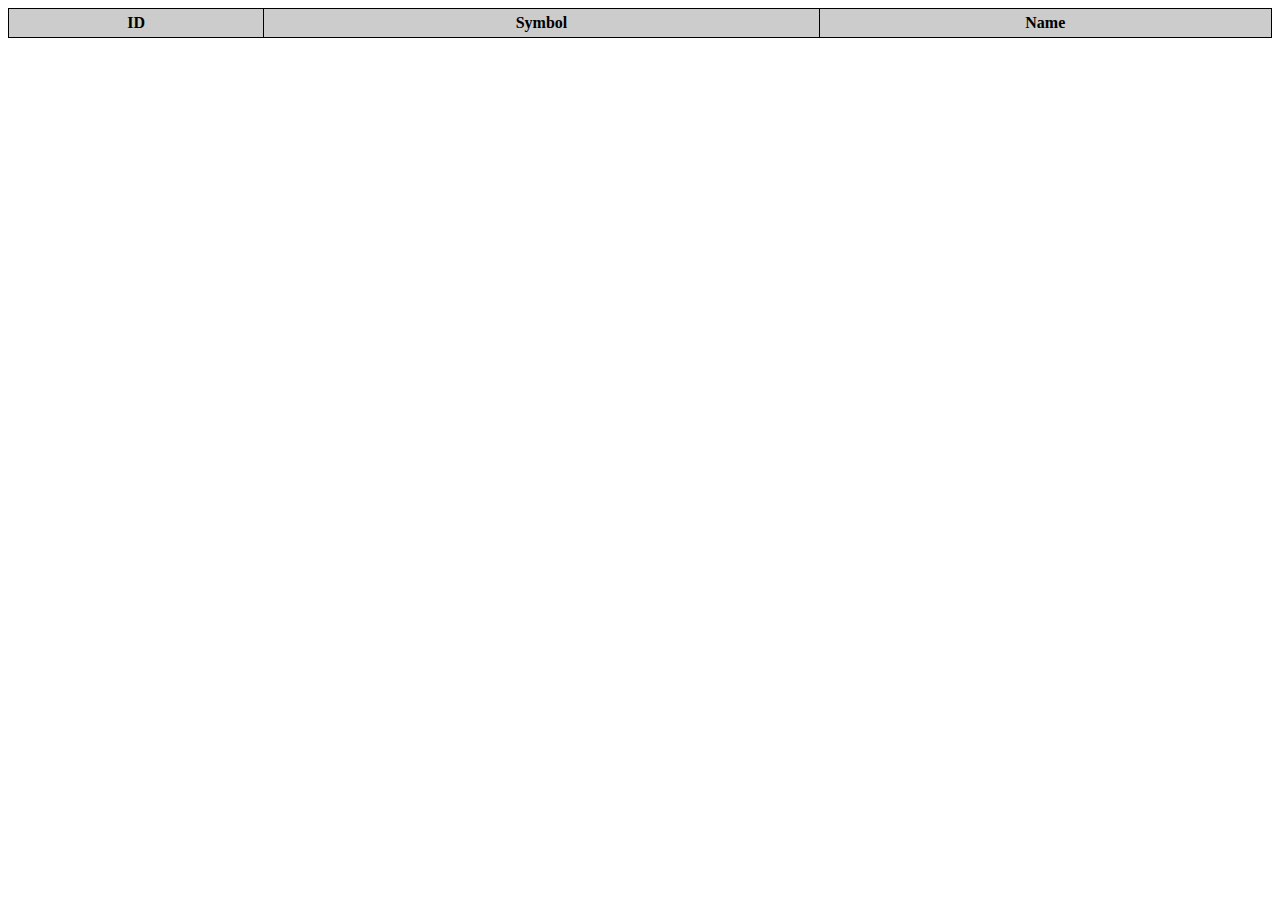
<file: first/index.html>
<!DOCTYPE html>
<html lang="en">
<head>
    <meta charset="UTF-8">
    <meta name="viewport" content="width=device-width, initial-scale=1.0">
    <link rel="stylesheet" href="styles.css">

    <title>Document</title>
</head>
<body>

    <table class="currency-table">
        <thead>
            <tr>
                <th>ID</th>
                <th>Symbol</th>
                <th>Name</th>
            </tr>
        </thead>
        <tbody id="currency-list"></tbody>
    </table>
    <script src="script.js"></script>
</body>
</html>
</file>
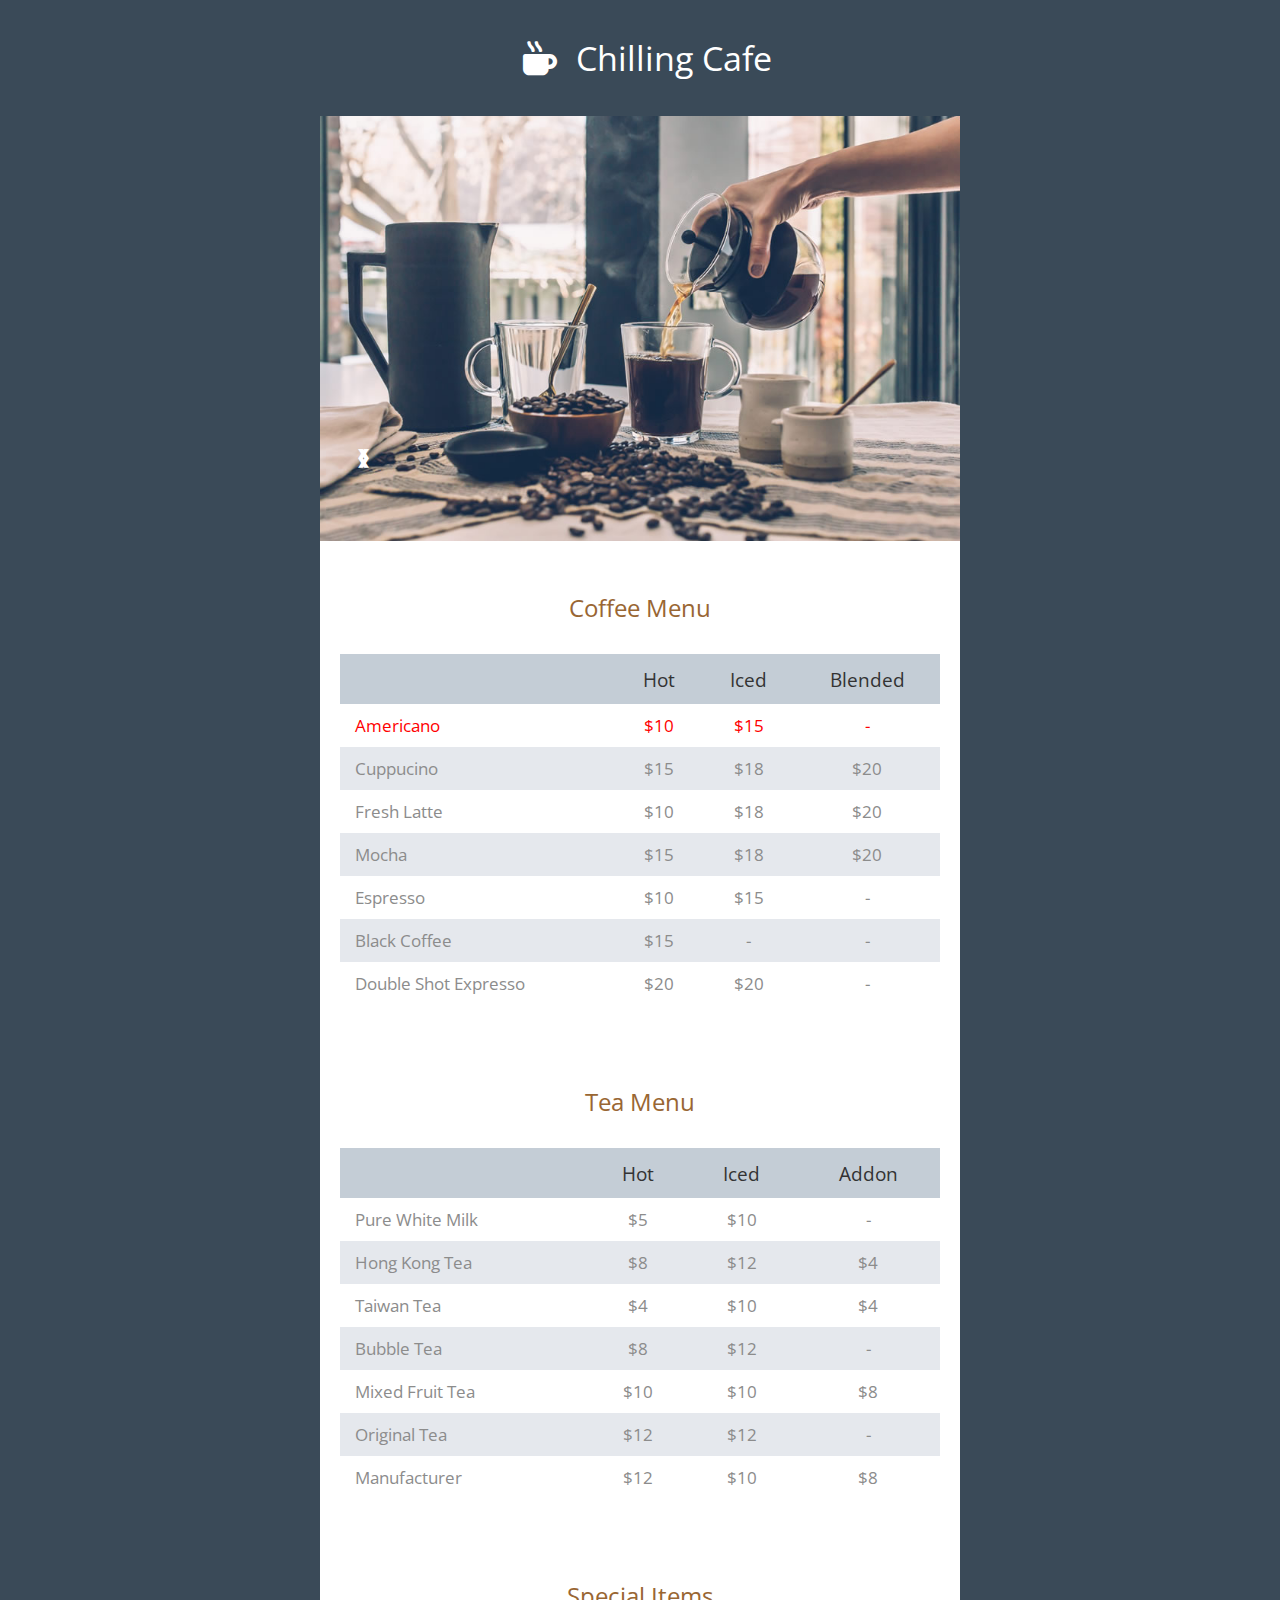
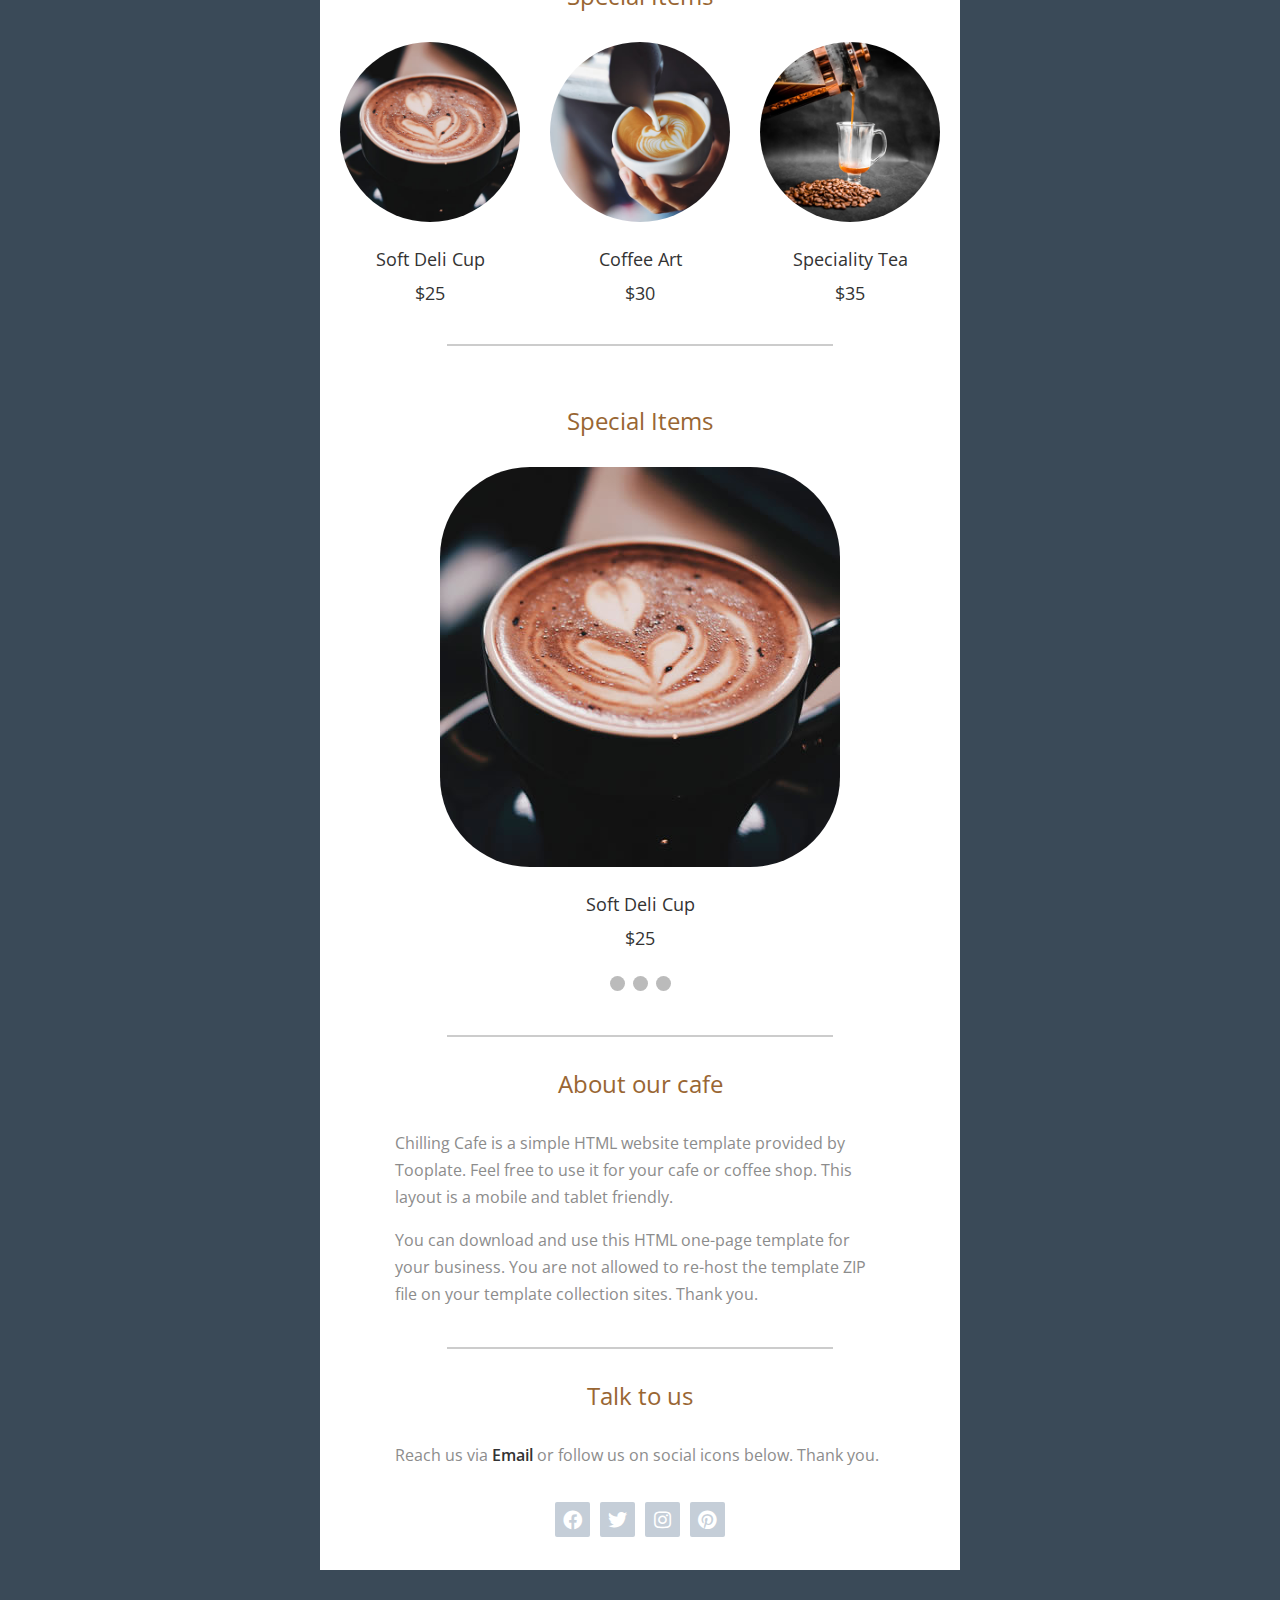
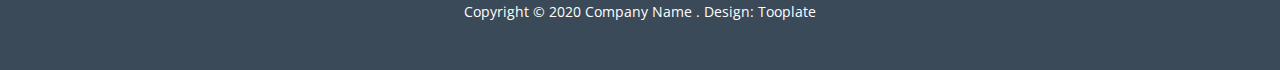
<file: fourth/index.html>
<!DOCTYPE html>
<html lang="en">
  <head>
    <meta charset="UTF-8" />
    <meta name="viewport" content="width=device-width, initial-scale=1.0" />
    <meta http-equiv="X-UA-Compatible" content="ie=edge" />
    <title>Chilling Cafe by Tooplate</title>
    <link href="https://fonts.googleapis.com/css?family=Open+Sans:400,600&display=swap" rel="stylesheet" />
    <link href="fontawesome/css/all.min.css" rel="stylesheet" />
    <link href="css/tooplate-chilling-cafe.css" rel="stylesheet" />
   
    <!--
Tooplate 2118 Chilling Cafe
https://www.tooplate.com/view/2118-chilling-cafe
-->
  </head>
  <body>
    <div class="tm-container">
      <div class="tm-text-white tm-page-header-container">
        <i class="fas fa-mug-hot fa-2x tm-page-icon"></i>
        <h1 class="tm-page-header">Chilling Cafe</h1>
      </div>
      <div class="tm-main-content">
        <div id="tm-intro-img"></div>
        <!-- Coffee Menu -->
        <section class="tm-section">
          <h2 class="tm-section-header">Coffee Menu</h2>
          <div class="tm-responsive-table">
            <table>
              <tr class="tm-tr-header">
                <th>&nbsp;</th>
                <th>Hot</th>
                <th>Iced</th>
                <th>Blended</th>
              </tr>
              <!-- - "Americano" поменять цвет на красный -->
              <tr>
                <td class="tm-text-left" style="color: red;">Americano</td>
                <td style="color: red;">$10</td>
                <td style="color: red;">$15</td>
                <td style="color: red;">-</td>
              </tr>
              <tr>
                <td class="tm-text-left">Cuppucino</td>
                <td>$15</td>
                <td>$18</td>
                <td>$20</td>
              </tr>
              <tr>
                <td class="tm-text-left">Fresh Latte</td>
                <td>$10</td>
                <td>$18</td>
                <td>$20</td>
              </tr>
              <tr>
                <td class="tm-text-left">Mocha</td>
                <td>$15</td>
                <td>$18</td>
                <td>$20</td>
              </tr>
              <tr>
                <td class="tm-text-left">Espresso</td>
                <td>$10</td>
                <td>$15</td>
                <td>-</td>
              </tr>
              <tr>
                <td class="tm-text-left">Black Coffee</td>
                <td>$15</td>
                <td>-</td>
                <td>-</td>
              </tr>
              <tr>
                <td class="tm-text-left">Double Shot Expresso</td>
                <td>$20</td>
                <td>$20</td>
                <td>-</td>
              </tr>
            </table>
          </div>
        </section>

        <!-- Tea Menu -->
        <section class="tm-section">
          <h2 class="tm-section-header">Tea Menu</h2>
          <div class="tm-responsive-table">
            <table>
              <tr class="tm-tr-header">
                <th>&nbsp;</th>
                <th>Hot</th>
                <th>Iced</th>
                <th>Addon</th>
              </tr>
              <tr>
                <td class="tm-text-left">Pure White Milk</td>
                <td>$5</td>
                <td>$10</td>
                <td>-</td>
              </tr>
              <tr>
                <td class="tm-text-left">Hong Kong Tea</td>
                <td>$8</td>
                <td>$12</td>
                <td>$4</td>
              </tr>
              <tr>
                <td class="tm-text-left">Taiwan Tea</td>
                <td>$4</td>
                <td>$10</td>
                <td>$4</td>
              </tr>
              <tr>
                <td class="tm-text-left">Bubble Tea</td>
                <td>$8</td>
                <td>$12</td>
                <td>-</td>
              </tr>
              <tr>
                <td class="tm-text-left">Mixed Fruit Tea</td>
                <td>$10</td>
                <td>$10</td>
                <td>$8</td>
              </tr>
              <tr>
                <td class="tm-text-left">Original Tea</td>
                <td>$12</td>
                <td>$12</td>
                <td>-</td>
              </tr>
              <!-- - В таблице "Tea Menu" добавить колонку "Manufacturer"  -->
              <tr>
                <td class="tm-text-left">Manufacturer</td>
                <td>$12</td>
                <td>$10</td>
                <td>$8</td>
              </tr>
            </table>
          </div>
        </section>

        <!-- Special Items -->
        <section class="tm-section">
          <h2 class="tm-section-header">Special Items</h2>
          <div class="tm-special-items">
            <figure class="tm-special-item">
              <img src="img/chilling-cafe-11.jpg" alt="Image" class="tm-special-item-img" />
              <figcaption>
                <span class="tm-item-name">Soft Deli Cup</span>
                <span class="tm-item-price">$25</span>
              </figcaption>
            </figure>
            <figure class="tm-special-item">
              <img src="img/chilling-cafe-12.jpg" alt="Image" class="tm-special-item-img" />
              <figcaption>
                <span class="tm-item-name">Coffee Art</span>
                <span class="tm-item-price">$30</span>
              </figcaption>
            </figure>
            <figure class="tm-special-item">
              <img src="img/chilling-cafe-13.jpg" alt="Image" class="tm-special-item-img" />
              <figcaption>
                <span class="tm-item-name">Speciality Tea</span>
                <span class="tm-item-price">$35</span>
              </figcaption>
            </figure>
          </div>
        </section>
        <hr />

        <!-- - Продублируйте раздел "Special Items" и добавьте туда слайдер для изображений -->
        <section class="tm-section">
          <h2 class="tm-section-header">Special Items</h2>
          <div class="tm-special-items tm-slider">
            <div class="tm-slider-item">
              <figure class="tm-special-item">
                <img src="img/chilling-cafe-11.jpg" alt="Image" class="tm-special-item-img" />
                <figcaption>
                  <span class="tm-item-name">Soft Deli Cup</span>
                  <span class="tm-item-price">$25</span>
                </figcaption>
              </figure>
            </div>
            <div class="tm-slider-item">
              <figure class="tm-special-item ">
                <img src="img/chilling-cafe-12.jpg" alt="Image" class="tm-special-item-img" />
                <figcaption>
                  <span class="tm-item-name">Coffee Art</span>
                  <span class="tm-item-price">$30</span>
                </figcaption>
              </figure>
            </div>
            <div class="tm-slider-item">
              <figure class="tm-special-item">
                <img src="img/chilling-cafe-13.jpg" alt="Image" class="tm-special-item-img" />
                <figcaption>
                  <span class="tm-item-name">Speciality Tea</span>
                  <span class="tm-item-price">$35</span>
                </figcaption>
              </figure>
             </div>
          </div>
        
          <a class="prev" onclick="plusSlides(-1)">&#10094;</a>
          <a class="next" onclick="plusSlides(1)">&#10095;</a>
          <br>
        
          <div style="text-align:center">
              <span class="dot" onclick="currentSlide(1)"></span>
              <span class="dot" onclick="currentSlide(2)"></span>
              <span class="dot" onclick="currentSlide(3)"></span>
          </div>
        </section>
        <hr />


        <!-- About our cafe -->
        <section class="tm-section tm-section-small about">
          <h2 class="tm-section-header">About our cafe</h2>
          <p>
            Chilling Cafe is a simple HTML website template provided by
            Tooplate. Feel free to use it for your cafe or coffee shop. This
            layout is a mobile and tablet friendly.
          </p>
          <p class="tm-mb-0">
            You can download and use this HTML one-page template for your business. 
            You are not allowed to re-host the template ZIP file on your template 
            collection sites. Thank you.
          </p>
        </section>
        <hr />


        <!-- Talk to us -->
        <section class="tm-section tm-section-small">
          <h2 class="tm-section-header">Talk to us</h2>
          <p class="tm-mb-0">
            Reach us via
            <a href="mailto:info@example.com" class="tm-contact-link">Email</a>
            or follow us on social icons below. Thank you.
          </p>
          <div class="tm-social-icons">
            <div class="tm-social-link-container">
              <a href="https://fb.com/tooplate" class="tm-social-link">
                <i class="fab fa-facebook"></i>
              </a>
            </div>
            <div class="tm-social-link-container">
              <a href="https://twitter.com" class="tm-social-link">
                <i class="fab fa-twitter"></i>
              </a>
            </div>
            <div class="tm-social-link-container">
              <a href="https://instagram.com" class="tm-social-link">
                <i class="fab fa-instagram"></i>
              </a>
            </div>
            <div class="tm-social-link-container">
              <a href="https://pinterest.com" class="tm-social-link">
                <i class="fab fa-pinterest"></i>
              </a>
            </div>
          </div>
        </section>
      </div>
      <footer>
        <p class="tm-text-white tm-footer-text">
          Copyright &copy; 2020 Company Name 
          . Design:
          <a href="https://www.tooplate.com" class="tm-footer-link">Tooplate</a>
        </p>
      </footer>
    </div>
    <script src="js/jquery-3.4.1.min.js"></script>
    <script>
      $(function() {
        // Adjust intro image height based on width.
        $(window).resize(function() {
          var img = $("#tm-intro-img");
          var imgWidth = img.width();

          // 640x425 ratio
          var imgHeight = (imgWidth * 425) / 640;

          if (imgHeight < 300) {
            imgHeight = 300;
          }

          img.css("min-height", imgHeight + "px");
        });
      });
    </script>

     <!-- - Продублируйте раздел "Special Items" и добавьте туда слайдер для изображений -->
     <script>
      let slideIndex = 1;
      showSlides(slideIndex);

      function plusSlide(n){
          showSlides(slideIndex+=n);
      }
      function currentSlide(n) {
          showSlides(slideIndex = n);
      }
      function showSlides(n) {
      let i;
      let slides = document.getElementsByClassName("tm-slider-item");
      let dots = document.getElementsByClassName("dot");
      if (n > slides.length) {slideIndex = 1}
          if (n < 1) {slideIndex = slides.length}
          for (i = 0; i < slides.length; i++) {
              slides[i].style.display = "none";
          }
          for (i = 0; i < dots.length; i++) {
              dots[i].className = dots[i].className.replace(" active", "");
          }
          slides[slideIndex-1].style.display = "block";
          dots[slideIndex-1].className += " active";
      }
    </script>
    <!--  -->
    
  </body>
</html>
</file>
<file: first/styles.css>
.blue-background {
    background-color: rgb(100, 100, 255);
}
.green-background {
    background-color: rgb(140, 255, 140);
}
table {
    border-collapse: collapse;
    width: 100%;
  }
  
  th, td {
    border: 1px solid black;
    padding: 5px;
  }
  
  th {
    background-color: #ccc;
    text-align: center;
  }
  

  tr:hover {
    background-color: #ffffcc;
  }
  table {
    border-collapse: collapse;
    margin: auto;
  }
  

  .currency-table{
    width: 100%;
    margin: auto;
  }
</file>
<file: fourth/css/tooplate-chilling-cafe.css>
/*

Tooplate 2118 Chilling Cafe

https://www.tooplate.com/view/2118-chilling-cafe


    Background color:       #3a4a58
    Title color:            #996633
    Text color:             #666666
    Text Dark color:        #333333
    Table Heading color:    #C4CDD6
    Table Alternate color:  #e5e8ed 
*/

body {
  background-color: #3a4a58;
  color: #8c8c8c;
  font-family: "Open Sans", Arial, Helvetica, sans-serif;
  font-size: 17px;
  font-weight: 400;
  padding: 15px;
  margin: 0;
}

.tm-container {
  max-width: 640px;
  margin-left: auto;
  margin-right: auto;
}

.tm-main-content { background-color: #ffffff; }

#tm-intro-img {
  background-image: url(../img/chilling-cafe-01.jpg);
  background-position: center;
  background-size: cover;
  min-height: 425px;
}

.tm-text-white { color: white; }

.tm-page-header-container { text-align: center; }

.tm-page-header {
  display: inline-block;
  vertical-align: baseline;
  margin-top: 20px;
  margin-bottom: 35px;
  font-size: 2.1rem;
  font-weight: 400;
}

.tm-page-icon {
  display: inline-block;
  vertical-align: baseline;
  padding: 15px;
}

.tm-section-header {
  color: #996633;
  text-align: center;
  font-weight: 400;
  font-size: 1.5rem;
  margin-top: 30px;
  margin-bottom: 30px;
}

table {
  width: 100%;
  border-spacing: 0;
}

td {
  text-align: center;
  padding: 10px 15px;
}

.tm-text-left { text-align: left; }


th {
  color: #333333;
  font-weight: 400;
  font-size: 1.2rem;
  padding-left: 15px;
  padding-right: 15px;
}

tr:nth-child(odd) { background-color: #e5e8ed; }

tr.tm-tr-header {
  background-color: #c4cdd6;
  height: 50px;
}

.tm-section {
  padding-top: 20px;
  padding-left: 20px;
  padding-right: 20px;
  padding-bottom: 30px;
}

.tm-section-small {
  max-width: 490px;
  margin-left: auto;
  margin-right: auto;
  padding-top: 0;
}

p {
  font-size: 1rem;
  line-height: 1.7;
}

.tm-mb-0 { margin-bottom: 0; }
img { max-width: 100%; }
figure { margin: 0; }
figcaption { text-align: center; }

figcaption span {
  display: block;
  color: #333333;
  font-size: 18px;
}

.tm-item-name {
  margin-top: 20px;
  margin-bottom: 10px;
}

.tm-special-items {
  display: flex;
  margin-left: -15px;
  margin-right: -15px;
}

.tm-special-item {
  padding-left: 15px;
  padding-right: 15px;
}

hr {
  width: 60%;
  border: 0.5px solid #ccc;
}

.tm-social-icons {
  text-align: center;
  margin-top: 30px;
}

.tm-social-icons i { font-size: 1.2rem; }
.tm-social-link-container { display: inline-block; }

.tm-social-link {
  color: white;
  background-color: #c5ced8;
  border-radius: 2px;
  width: 35px;
  height: 35px;
  display: flex;
  justify-content: center;
  align-items: center;
  margin: 3px;
  text-decoration: none;
  transition: all 0.3s ease;
}

.tm-social-link:hover { background-color: #808e9e; }

.tm-contact-link {
  color: #333333;
  font-weight: 600;
  text-decoration: none;
}

a { transition: all 0.3s ease; }
.tm-contact-link:hover { color: #808e9e; }

.tm-footer-text {
  font-size: 0.9rem;
  margin-top: 30px;
  margin-bottom: 30px;
  text-align: center;
}

.tm-footer-link {
  color: #fff;
  text-decoration: none;
}

.tm-footer-link:hover { color: #c5ced8; }

@media (max-width: 550px) {
  .tm-special-item {
    padding-left: 10px;
    padding-right: 10px;
  }
  .tm-special-items {
    margin-left: -10px;
    margin-right: -10px;
  }
}

@media (max-width: 480px) {
  .tm-special-item {
    padding-left: 5px;
    padding-right: 5px;
  }
  .tm-special-items {
    margin-left: -5px;
    margin-right: -5px;
  }
}

@media (max-width: 430px) {
  .tm-responsive-table { overflow-x: auto; }
  table { width: auto; }
  .tm-special-items { flex-direction: column; }
  .tm-special-item { margin-bottom: 40px; }
  figcaption p {
    margin-bottom: 0;
    line-height: 1;
  }
}

/* В разделе "Special Items" у изображений сделать круглые края */
.tm-special-item-img{
  border-radius: 90px;
}

/* - Продублируйте раздел "Special Items" и добавьте туда слайдер для изображений */
.tm-special-items.tm-slider{
    max-width: 1000px;
    position: relative;
    margin: auto;
    display: flex;

    justify-content: center;
    align-items: center;   
}
 
 .prev, .next {
  cursor: pointer;
  position: absolute;
  top: 50%;
  width: auto;
  margin-top: -22px;
  padding: 16px;
  color: white;
  font-weight: bold;
  font-size: 18px;
  transition: 0.6s ease;
  border-radius: 0 3px 3px 0;
  user-select: none;
}

.dot {
  cursor: pointer;
  height: 15px;
  width: 15px;
  margin: 0 2px;
  background-color: #bbb;
  border-radius: 50%;
  display: inline-block;
  transition: background-color 0.6s ease;
}

/* - Для мобильных устройств (маленький экран) не показывать раздел "About our cafe" */
@media (max-width: 480px) {
  .tm-section.tm-section-small.about {
    display: none;
  }
}
</file>
